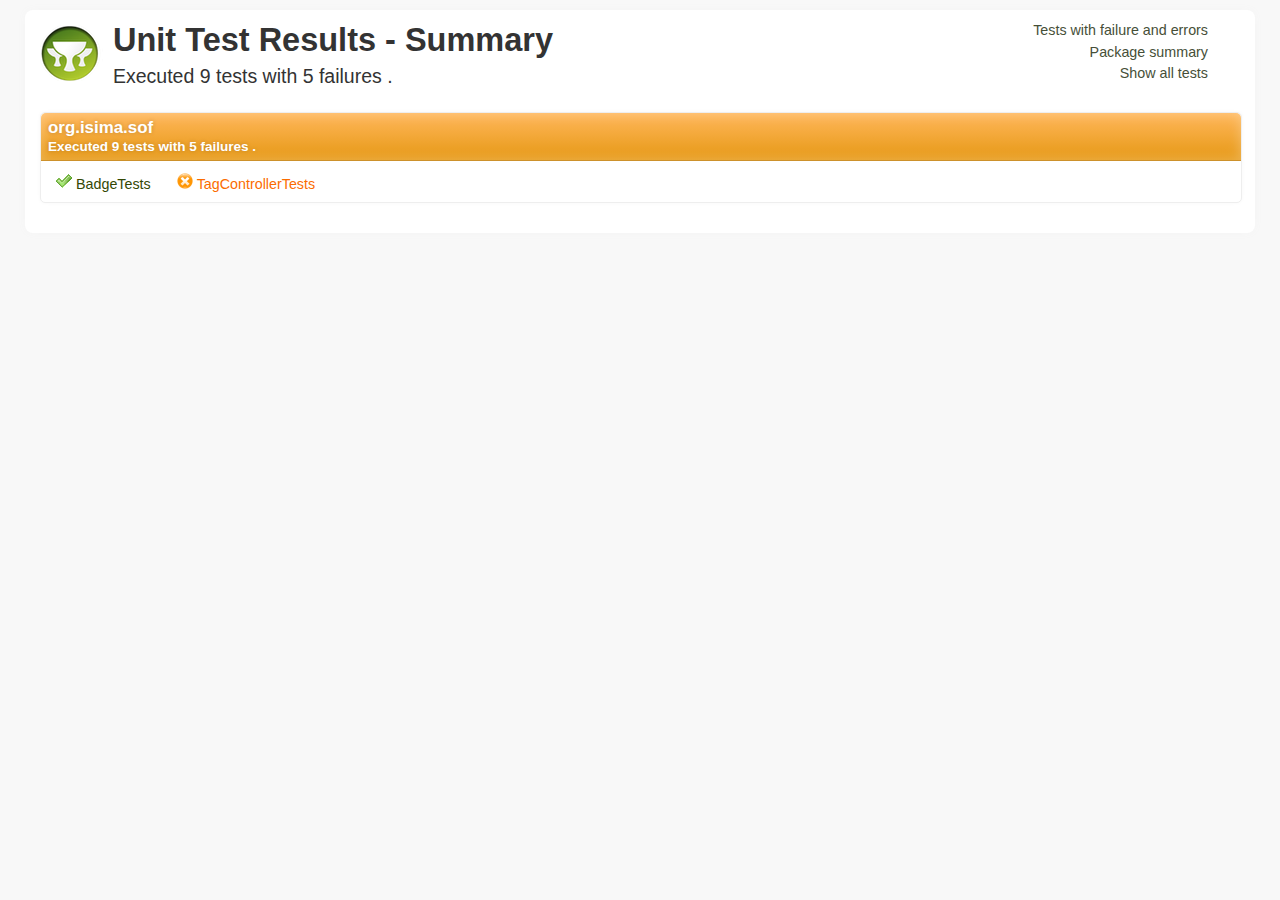
<file: target/test-reports/html/index.html>
<!DOCTYPE html><html xmlns:lxslt="http://xml.apache.org/xslt" xmlns:stringutils="xalan://org.apache.tools.ant.util.StringUtils">
<head>
<META http-equiv="Content-Type" content="text/html; charset=utf-8">
<title>
        Unit Test Results
     - Package summary</title>
<link href="stylesheet.css" rel="stylesheet" type="text/css">
</head>
<body>
<div id="report" class="container container_8">
<div class="grid_6 alpha">
<div class="grailslogo"></div>
<h1>
        Unit Test Results
    - Summary </h1>
<p class="intro">
                        Executed
                        9
                        tests
                    
                        with
                        5 failures
                        .
                    </p>
</div>
<div class="grid_2 omega">
<nav id="navigationlinks">
<p>
<a href="failed.html">
                    Tests with failure and errors
                </a>
</p>
<p>
<a href="index.html">
                    Package summary
                </a>
</p>
<p>
<a href="all.html">
                    Show all tests
                </a>
</p>
</nav>
</div>
<div class="clear"></div>
<div class="testsuite failure">
<div class="header">
<h2>org.isima.sof</h2>
<h3>
                        Executed
                        9
                        tests
                    
                        with
                        5 failures
                        .
                    </h3>
</div>
<ul class="clearfix">
<li class="packagelink success">
<a href="org/isima/sof/0_BadgeTests.html" title="1 tests executed in 2.324 seconds."><span class="icon success"></span>BadgeTests</a>
</li>
<li class="packagelink failure">
<a href="org/isima/sof/1_TagControllerTests.html" title="8 tests executed in 5.692 seconds."><span class="icon failure"></span>TagControllerTests</a>
</li>
</ul>
</div>
<div class="clear"></div>
</div>
</body>
</html>
</file>
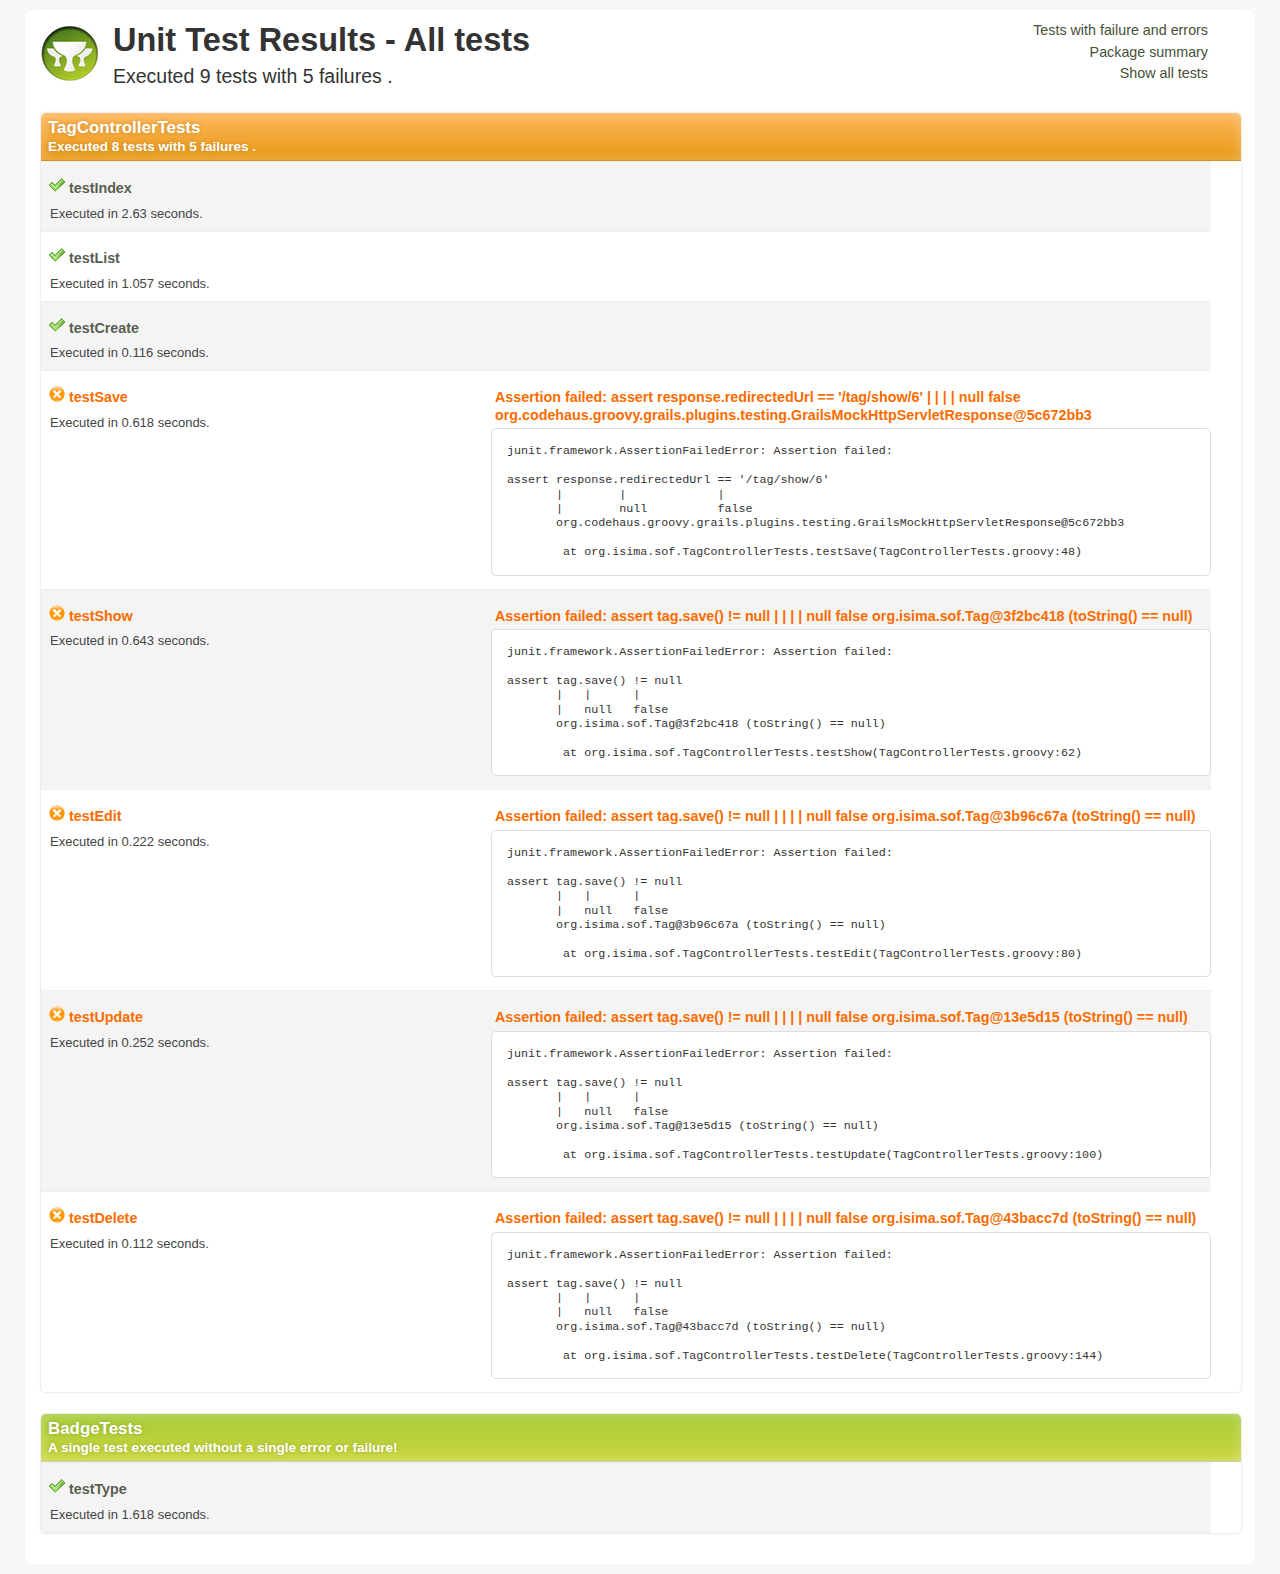
<file: target/test-reports/html/all.html>
<!DOCTYPE html><html xmlns:lxslt="http://xml.apache.org/xslt" xmlns:stringutils="xalan://org.apache.tools.ant.util.StringUtils">
<head>
<META http-equiv="Content-Type" content="text/html; charset=utf-8">
<title>
        Unit Test Results
     - All tests</title>
<link href="stylesheet.css" rel="stylesheet" type="text/css">
</head>
<body>
<div id="report" class="container container_8">
<div class="grid_6 alpha">
<div class="grailslogo"></div>
<h1>
        Unit Test Results
     - All tests </h1>
<p class="intro">
                        Executed
                        9
                        tests
                    
                        with
                        5 failures
                        .
                    </p>
</div>
<div class="grid_2 omega">
<nav id="navigationlinks">
<p>
<a href="failed.html">
                    Tests with failure and errors
                </a>
</p>
<p>
<a href="index.html">
                    Package summary
                </a>
</p>
<p>
<a href="all.html">
                    Show all tests
                </a>
</p>
</nav>
</div>
<div class="clear"></div>
<div class="testsuite failure">
<div class="header">
<h2>TagControllerTests</h2>
<h3>
                        Executed
                        8
                        tests
                    
                        with
                        5 failures
                        .
                    </h3>
</div>
<div class="testcase clearfix success grid_8 alpha omega" data-name="testIndex">
<div class="grid_3 alpha">
<p>
<span class="icon success"></span><b class="testname message success">testIndex</b>
</p>
<p class="summary">Executed in 2.63 seconds.</p>
</div>
<div class="grid_5 omega outputinfo"></div>
<div class="clear"></div>
</div>
<div class="testcase clearfix success grid_8 alpha omega" data-name="testList">
<div class="grid_3 alpha">
<p>
<span class="icon success"></span><b class="testname message success">testList</b>
</p>
<p class="summary">Executed in 1.057 seconds.</p>
</div>
<div class="grid_5 omega outputinfo"></div>
<div class="clear"></div>
</div>
<div class="testcase clearfix success grid_8 alpha omega" data-name="testCreate">
<div class="grid_3 alpha">
<p>
<span class="icon success"></span><b class="testname message success">testCreate</b>
</p>
<p class="summary">Executed in 0.116 seconds.</p>
</div>
<div class="grid_5 omega outputinfo"></div>
<div class="clear"></div>
</div>
<div class="testcase clearfix failure grid_8 alpha omega" data-name="testSave">
<div class="grid_3 alpha">
<p>
<span class="icon failure"></span><b class="testname message failure">testSave</b>
</p>
<p class="summary">Executed in 0.618 seconds.</p>
</div>
<div class="grid_5 omega outputinfo">
<div class="details">
<p>
<b class="message">Assertion failed: 

assert response.redirectedUrl == '/tag/show/6'
       |        |             |
       |        null          false
       org.codehaus.groovy.grails.plugins.testing.GrailsMockHttpServletResponse@5c672bb3
</b>
</p>
<pre>junit.framework.AssertionFailedError: Assertion failed: 

assert response.redirectedUrl == '/tag/show/6'
       |        |             |
       |        null          false
       org.codehaus.groovy.grails.plugins.testing.GrailsMockHttpServletResponse@5c672bb3

	at org.isima.sof.TagControllerTests.testSave(TagControllerTests.groovy:48)
</pre>
</div>
</div>
<div class="clear"></div>
</div>
<div class="testcase clearfix failure grid_8 alpha omega" data-name="testShow">
<div class="grid_3 alpha">
<p>
<span class="icon failure"></span><b class="testname message failure">testShow</b>
</p>
<p class="summary">Executed in 0.643 seconds.</p>
</div>
<div class="grid_5 omega outputinfo">
<div class="details">
<p>
<b class="message">Assertion failed: 

assert tag.save() != null
       |   |      |
       |   null   false
       org.isima.sof.Tag@3f2bc418 (toString() == null)
</b>
</p>
<pre>junit.framework.AssertionFailedError: Assertion failed: 

assert tag.save() != null
       |   |      |
       |   null   false
       org.isima.sof.Tag@3f2bc418 (toString() == null)

	at org.isima.sof.TagControllerTests.testShow(TagControllerTests.groovy:62)
</pre>
</div>
</div>
<div class="clear"></div>
</div>
<div class="testcase clearfix failure grid_8 alpha omega" data-name="testEdit">
<div class="grid_3 alpha">
<p>
<span class="icon failure"></span><b class="testname message failure">testEdit</b>
</p>
<p class="summary">Executed in 0.222 seconds.</p>
</div>
<div class="grid_5 omega outputinfo">
<div class="details">
<p>
<b class="message">Assertion failed: 

assert tag.save() != null
       |   |      |
       |   null   false
       org.isima.sof.Tag@3b96c67a (toString() == null)
</b>
</p>
<pre>junit.framework.AssertionFailedError: Assertion failed: 

assert tag.save() != null
       |   |      |
       |   null   false
       org.isima.sof.Tag@3b96c67a (toString() == null)

	at org.isima.sof.TagControllerTests.testEdit(TagControllerTests.groovy:80)
</pre>
</div>
</div>
<div class="clear"></div>
</div>
<div class="testcase clearfix failure grid_8 alpha omega" data-name="testUpdate">
<div class="grid_3 alpha">
<p>
<span class="icon failure"></span><b class="testname message failure">testUpdate</b>
</p>
<p class="summary">Executed in 0.252 seconds.</p>
</div>
<div class="grid_5 omega outputinfo">
<div class="details">
<p>
<b class="message">Assertion failed: 

assert tag.save() != null
       |   |      |
       |   null   false
       org.isima.sof.Tag@13e5d15 (toString() == null)
</b>
</p>
<pre>junit.framework.AssertionFailedError: Assertion failed: 

assert tag.save() != null
       |   |      |
       |   null   false
       org.isima.sof.Tag@13e5d15 (toString() == null)

	at org.isima.sof.TagControllerTests.testUpdate(TagControllerTests.groovy:100)
</pre>
</div>
</div>
<div class="clear"></div>
</div>
<div class="testcase clearfix failure grid_8 alpha omega" data-name="testDelete">
<div class="grid_3 alpha">
<p>
<span class="icon failure"></span><b class="testname message failure">testDelete</b>
</p>
<p class="summary">Executed in 0.112 seconds.</p>
</div>
<div class="grid_5 omega outputinfo">
<div class="details">
<p>
<b class="message">Assertion failed: 

assert tag.save() != null
       |   |      |
       |   null   false
       org.isima.sof.Tag@43bacc7d (toString() == null)
</b>
</p>
<pre>junit.framework.AssertionFailedError: Assertion failed: 

assert tag.save() != null
       |   |      |
       |   null   false
       org.isima.sof.Tag@43bacc7d (toString() == null)

	at org.isima.sof.TagControllerTests.testDelete(TagControllerTests.groovy:144)
</pre>
</div>
</div>
<div class="clear"></div>
</div>
<div class="clearfix output footer">
<div class="sysout">
<h2>Standard output</h2>
<pre class="stdout">--Output from testIndex--
--Output from testList--
--Output from testCreate--
--Output from testSave--
--Output from testShow--
--Output from testEdit--
--Output from testUpdate--
--Output from testDelete--
</pre>
</div>
<div class="syserr">
<h2>System error</h2>
<pre class="syserr">--Output from testIndex--
--Output from testList--
--Output from testCreate--
--Output from testSave--
--Output from testShow--
--Output from testEdit--
--Output from testUpdate--
--Output from testDelete--
</pre>
</div>
</div>
<div class="clear"></div>
</div>
<div class="testsuite success">
<div class="header">
<h2>BadgeTests</h2>
<h3>
                        A single test executed
                    
                        without a single error or failure!
                    </h3>
</div>
<div class="testcase clearfix success grid_8 alpha omega" data-name="testType">
<div class="grid_3 alpha">
<p>
<span class="icon success"></span><b class="testname message success">testType</b>
</p>
<p class="summary">Executed in 1.618 seconds.</p>
</div>
<div class="grid_5 omega outputinfo"></div>
<div class="clear"></div>
</div>
<div class="clearfix output footer">
<div class="sysout">
<h2>Standard output</h2>
<pre class="stdout">--Output from testType--
</pre>
</div>
<div class="syserr">
<h2>System error</h2>
<pre class="syserr">--Output from testType--
</pre>
</div>
</div>
<div class="clear"></div>
</div>
<div class="clear"></div>
</div>
<!--
            Parses JUnit output and associates it with the corresponding test case
        -->
<script language="javascript">


/**
 * The JUnit report format is incredibly stuipd in the
 * sense that it accumulates output from all test methods
 * into a single xml node.
 */
(function() {

    var outputElements = findOutputElements();
    for (var i in outputElements) {
        var outputElement = outputElements[i];
        var textOutput = outputElement.element.firstChild.nodeValue;
        var header = outputElement.getHeader();
        appendTestMethodOutput(textOutput, header);
    }

    function findOutputElements() {
        var outputElements = [];
        var preElements = document.getElementsByTagName("pre");
        for (var i in preElements) {
            var preElement = preElements[i];
            var className = preElement.className || "";
            if (className.indexOf("stdout") >= 0) {
                var outputElement = new OutputElement(preElement, "output");
                outputElements.push(outputElement);
            } else if (className.indexOf("syserr") >= 0) {
                var outputElement = new OutputElement(preElement, "error");
                outputElements.push(outputElement);
            }
        }

        return outputElements;
    }

    function OutputElement(element, type) {
        this.element = element;
        this.type = type;

        this.getHeader = function() {
            if (type === "output") {
                return "System output";
            } else if ("error") {
                return "System error";
            }
        }
    }

    function appendTestMethodOutput(text, header) {
        var testOutput = new TestMethodOutput(header);

        var lines = text.split(/\r\n|\r|\n/);
        for (var i in lines) {
            var line = lines[i];
            var matches = line.match(/^--Output from (.*)--$/);
            if (matches !== null && matches.length == 2) {
                testOutput.flushToDom();
                testOutput.testName = matches[1];
            } else {
                testOutput.addLine(line);
            }
        }

        testOutput.flushToDom();
    }

    function TestMethodOutput(header) {
        this.header = header;
        this.testName = undefined;
        this.buffer = "";

        this.addLine = function(line) {
            this.buffer += line + "\n";
        }

        this.flushToDom = function() {
            if (this.testName !== undefined) {
                var domNode = getTestcaseElementByName(this.testName);
                if (domNode !== undefined && trimString(this.buffer).length > 0) {
                    this.appendTo(domNode);
                }

                this.reset();
            }
        }

        this.appendTo = function(domNode) {
            var node = document.createElement("div");
            node.innerHTML = '<p><b class="message">' + header + '</b></p>';

            var preNode = document.createElement("pre");
            preNode.appendChild(document.createTextNode(this.buffer));
            node.appendChild(preNode);

            var outputContainer = findElementByTagClassAndParent("div", "outputinfo", domNode);
            outputContainer.appendChild(node);
        }

        this.reset = function() {
            this.methodName = undefined;
            this.buffer = "";
        }
    }

    function getTestcaseElementByName(name) {
        var divElements = document.getElementsByTagName("div");
        var elementCount = divElements.length;
        for (var i=0; i<elementCount; i++) {
            var el = divElements[i];
            if (el.getAttribute("data-name") === name) {
                return el;
            }
        }
    }

    function findElementByTagClassAndParent(tagName, className, parentNode) {
        var elements = parentNode.getElementsByTagName(tagName);
        for (var i in elements) {
            var element = elements[i];

            // Not 100% correct, but good enough here
            if (element.className !== undefined && element.className.indexOf(className) >= 0) {
                return element;
            }
        }
    }

    function trimString(str) {
        return str.replace(/^\s\s*/, '').replace(/\s\s*$/, '');
    }

})();

        </script>
</body>
</html>
</file>
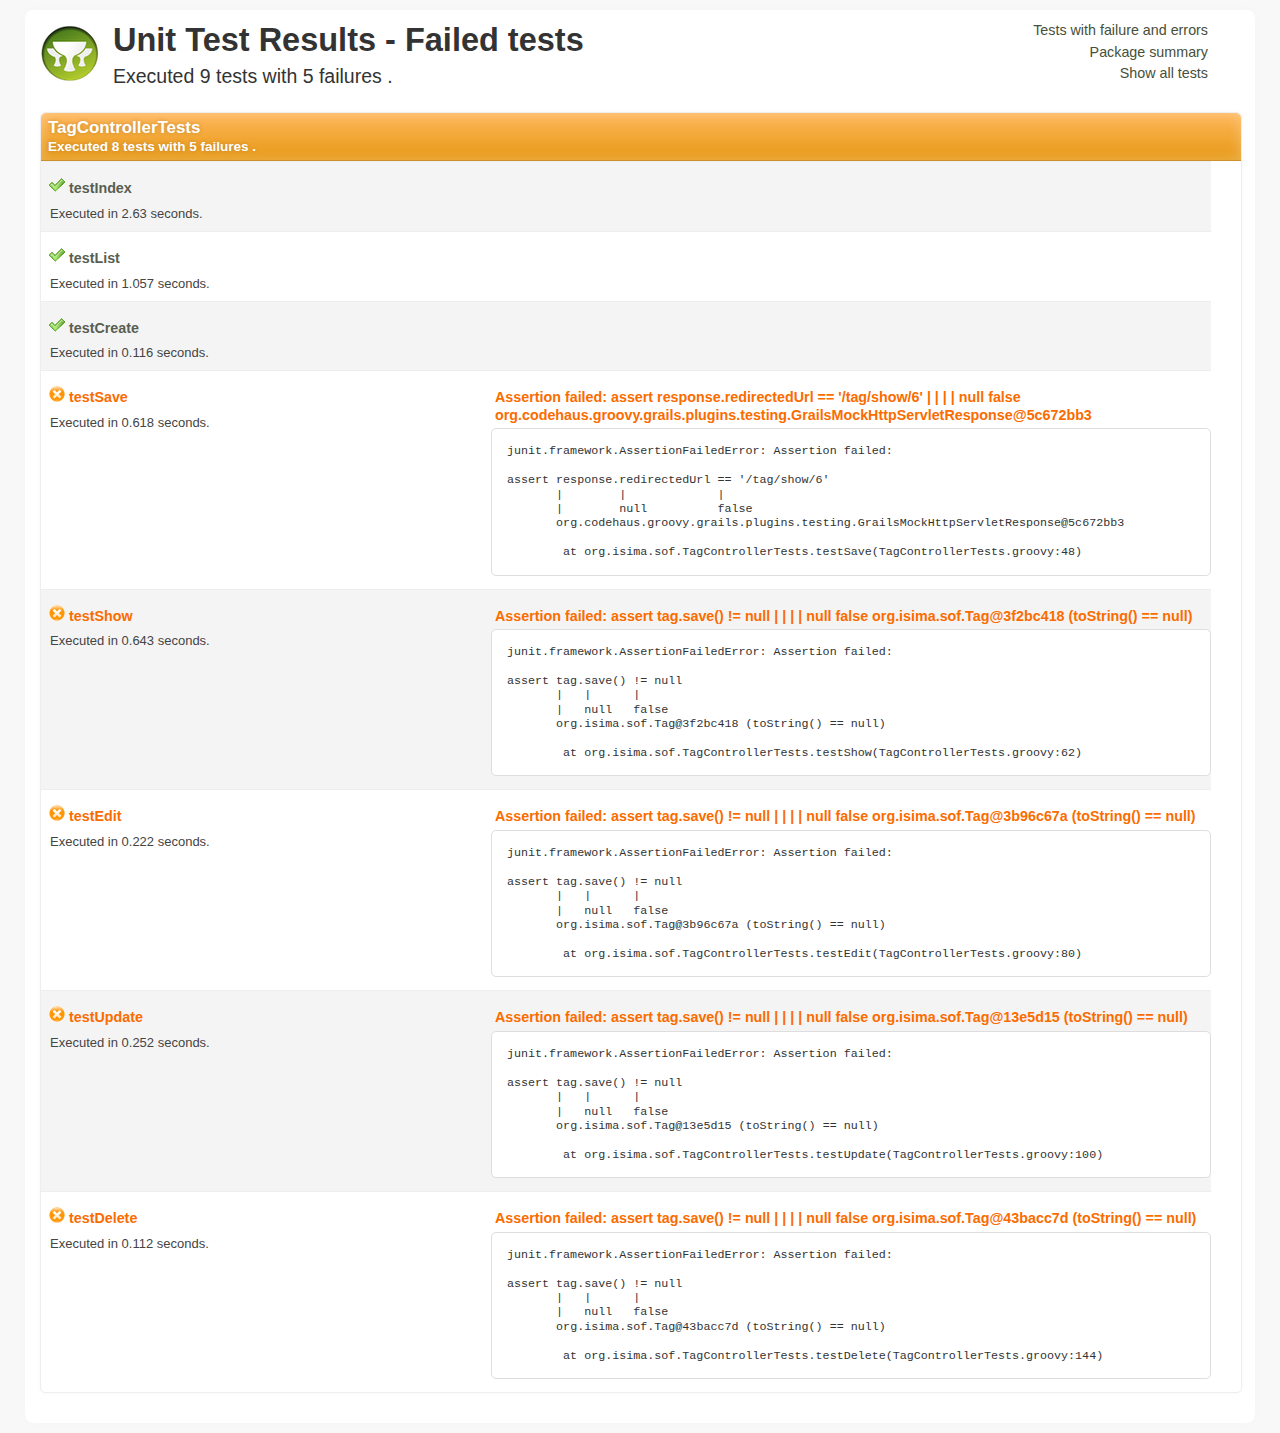
<file: target/test-reports/html/failed.html>
<!DOCTYPE html><html xmlns:lxslt="http://xml.apache.org/xslt" xmlns:stringutils="xalan://org.apache.tools.ant.util.StringUtils">
<head>
<META http-equiv="Content-Type" content="text/html; charset=utf-8">
<title>
        Unit Test Results
     - Failed tests</title>
<link href="stylesheet.css" rel="stylesheet" type="text/css">
</head>
<body>
<div id="report" class="container container_8">
<div class="grid_6 alpha">
<div class="grailslogo"></div>
<h1>
        Unit Test Results
     - Failed tests</h1>
<p class="intro">
                        Executed
                        9
                        tests
                    
                        with
                        5 failures
                        .
                    </p>
</div>
<div class="grid_2 omega">
<nav id="navigationlinks">
<p>
<a href="failed.html">
                    Tests with failure and errors
                </a>
</p>
<p>
<a href="index.html">
                    Package summary
                </a>
</p>
<p>
<a href="all.html">
                    Show all tests
                </a>
</p>
</nav>
</div>
<div class="clear"></div>
<div class="testsuite failure">
<div class="header">
<h2>TagControllerTests</h2>
<h3>
                        Executed
                        8
                        tests
                    
                        with
                        5 failures
                        .
                    </h3>
</div>
<div class="testcase clearfix success grid_8 alpha omega" data-name="testIndex">
<div class="grid_3 alpha">
<p>
<span class="icon success"></span><b class="testname message success">testIndex</b>
</p>
<p class="summary">Executed in 2.63 seconds.</p>
</div>
<div class="grid_5 omega outputinfo"></div>
<div class="clear"></div>
</div>
<div class="testcase clearfix success grid_8 alpha omega" data-name="testList">
<div class="grid_3 alpha">
<p>
<span class="icon success"></span><b class="testname message success">testList</b>
</p>
<p class="summary">Executed in 1.057 seconds.</p>
</div>
<div class="grid_5 omega outputinfo"></div>
<div class="clear"></div>
</div>
<div class="testcase clearfix success grid_8 alpha omega" data-name="testCreate">
<div class="grid_3 alpha">
<p>
<span class="icon success"></span><b class="testname message success">testCreate</b>
</p>
<p class="summary">Executed in 0.116 seconds.</p>
</div>
<div class="grid_5 omega outputinfo"></div>
<div class="clear"></div>
</div>
<div class="testcase clearfix failure grid_8 alpha omega" data-name="testSave">
<div class="grid_3 alpha">
<p>
<span class="icon failure"></span><b class="testname message failure">testSave</b>
</p>
<p class="summary">Executed in 0.618 seconds.</p>
</div>
<div class="grid_5 omega outputinfo">
<div class="details">
<p>
<b class="message">Assertion failed: 

assert response.redirectedUrl == '/tag/show/6'
       |        |             |
       |        null          false
       org.codehaus.groovy.grails.plugins.testing.GrailsMockHttpServletResponse@5c672bb3
</b>
</p>
<pre>junit.framework.AssertionFailedError: Assertion failed: 

assert response.redirectedUrl == '/tag/show/6'
       |        |             |
       |        null          false
       org.codehaus.groovy.grails.plugins.testing.GrailsMockHttpServletResponse@5c672bb3

	at org.isima.sof.TagControllerTests.testSave(TagControllerTests.groovy:48)
</pre>
</div>
</div>
<div class="clear"></div>
</div>
<div class="testcase clearfix failure grid_8 alpha omega" data-name="testShow">
<div class="grid_3 alpha">
<p>
<span class="icon failure"></span><b class="testname message failure">testShow</b>
</p>
<p class="summary">Executed in 0.643 seconds.</p>
</div>
<div class="grid_5 omega outputinfo">
<div class="details">
<p>
<b class="message">Assertion failed: 

assert tag.save() != null
       |   |      |
       |   null   false
       org.isima.sof.Tag@3f2bc418 (toString() == null)
</b>
</p>
<pre>junit.framework.AssertionFailedError: Assertion failed: 

assert tag.save() != null
       |   |      |
       |   null   false
       org.isima.sof.Tag@3f2bc418 (toString() == null)

	at org.isima.sof.TagControllerTests.testShow(TagControllerTests.groovy:62)
</pre>
</div>
</div>
<div class="clear"></div>
</div>
<div class="testcase clearfix failure grid_8 alpha omega" data-name="testEdit">
<div class="grid_3 alpha">
<p>
<span class="icon failure"></span><b class="testname message failure">testEdit</b>
</p>
<p class="summary">Executed in 0.222 seconds.</p>
</div>
<div class="grid_5 omega outputinfo">
<div class="details">
<p>
<b class="message">Assertion failed: 

assert tag.save() != null
       |   |      |
       |   null   false
       org.isima.sof.Tag@3b96c67a (toString() == null)
</b>
</p>
<pre>junit.framework.AssertionFailedError: Assertion failed: 

assert tag.save() != null
       |   |      |
       |   null   false
       org.isima.sof.Tag@3b96c67a (toString() == null)

	at org.isima.sof.TagControllerTests.testEdit(TagControllerTests.groovy:80)
</pre>
</div>
</div>
<div class="clear"></div>
</div>
<div class="testcase clearfix failure grid_8 alpha omega" data-name="testUpdate">
<div class="grid_3 alpha">
<p>
<span class="icon failure"></span><b class="testname message failure">testUpdate</b>
</p>
<p class="summary">Executed in 0.252 seconds.</p>
</div>
<div class="grid_5 omega outputinfo">
<div class="details">
<p>
<b class="message">Assertion failed: 

assert tag.save() != null
       |   |      |
       |   null   false
       org.isima.sof.Tag@13e5d15 (toString() == null)
</b>
</p>
<pre>junit.framework.AssertionFailedError: Assertion failed: 

assert tag.save() != null
       |   |      |
       |   null   false
       org.isima.sof.Tag@13e5d15 (toString() == null)

	at org.isima.sof.TagControllerTests.testUpdate(TagControllerTests.groovy:100)
</pre>
</div>
</div>
<div class="clear"></div>
</div>
<div class="testcase clearfix failure grid_8 alpha omega" data-name="testDelete">
<div class="grid_3 alpha">
<p>
<span class="icon failure"></span><b class="testname message failure">testDelete</b>
</p>
<p class="summary">Executed in 0.112 seconds.</p>
</div>
<div class="grid_5 omega outputinfo">
<div class="details">
<p>
<b class="message">Assertion failed: 

assert tag.save() != null
       |   |      |
       |   null   false
       org.isima.sof.Tag@43bacc7d (toString() == null)
</b>
</p>
<pre>junit.framework.AssertionFailedError: Assertion failed: 

assert tag.save() != null
       |   |      |
       |   null   false
       org.isima.sof.Tag@43bacc7d (toString() == null)

	at org.isima.sof.TagControllerTests.testDelete(TagControllerTests.groovy:144)
</pre>
</div>
</div>
<div class="clear"></div>
</div>
<div class="clearfix output footer">
<div class="sysout">
<h2>Standard output</h2>
<pre class="stdout">--Output from testIndex--
--Output from testList--
--Output from testCreate--
--Output from testSave--
--Output from testShow--
--Output from testEdit--
--Output from testUpdate--
--Output from testDelete--
</pre>
</div>
<div class="syserr">
<h2>System error</h2>
<pre class="syserr">--Output from testIndex--
--Output from testList--
--Output from testCreate--
--Output from testSave--
--Output from testShow--
--Output from testEdit--
--Output from testUpdate--
--Output from testDelete--
</pre>
</div>
</div>
<div class="clear"></div>
</div>
<div class="clear"></div>
</div>
<!--
            Parses JUnit output and associates it with the corresponding test case
        -->
<script language="javascript">


/**
 * The JUnit report format is incredibly stuipd in the
 * sense that it accumulates output from all test methods
 * into a single xml node.
 */
(function() {

    var outputElements = findOutputElements();
    for (var i in outputElements) {
        var outputElement = outputElements[i];
        var textOutput = outputElement.element.firstChild.nodeValue;
        var header = outputElement.getHeader();
        appendTestMethodOutput(textOutput, header);
    }

    function findOutputElements() {
        var outputElements = [];
        var preElements = document.getElementsByTagName("pre");
        for (var i in preElements) {
            var preElement = preElements[i];
            var className = preElement.className || "";
            if (className.indexOf("stdout") >= 0) {
                var outputElement = new OutputElement(preElement, "output");
                outputElements.push(outputElement);
            } else if (className.indexOf("syserr") >= 0) {
                var outputElement = new OutputElement(preElement, "error");
                outputElements.push(outputElement);
            }
        }

        return outputElements;
    }

    function OutputElement(element, type) {
        this.element = element;
        this.type = type;

        this.getHeader = function() {
            if (type === "output") {
                return "System output";
            } else if ("error") {
                return "System error";
            }
        }
    }

    function appendTestMethodOutput(text, header) {
        var testOutput = new TestMethodOutput(header);

        var lines = text.split(/\r\n|\r|\n/);
        for (var i in lines) {
            var line = lines[i];
            var matches = line.match(/^--Output from (.*)--$/);
            if (matches !== null && matches.length == 2) {
                testOutput.flushToDom();
                testOutput.testName = matches[1];
            } else {
                testOutput.addLine(line);
            }
        }

        testOutput.flushToDom();
    }

    function TestMethodOutput(header) {
        this.header = header;
        this.testName = undefined;
        this.buffer = "";

        this.addLine = function(line) {
            this.buffer += line + "\n";
        }

        this.flushToDom = function() {
            if (this.testName !== undefined) {
                var domNode = getTestcaseElementByName(this.testName);
                if (domNode !== undefined && trimString(this.buffer).length > 0) {
                    this.appendTo(domNode);
                }

                this.reset();
            }
        }

        this.appendTo = function(domNode) {
            var node = document.createElement("div");
            node.innerHTML = '<p><b class="message">' + header + '</b></p>';

            var preNode = document.createElement("pre");
            preNode.appendChild(document.createTextNode(this.buffer));
            node.appendChild(preNode);

            var outputContainer = findElementByTagClassAndParent("div", "outputinfo", domNode);
            outputContainer.appendChild(node);
        }

        this.reset = function() {
            this.methodName = undefined;
            this.buffer = "";
        }
    }

    function getTestcaseElementByName(name) {
        var divElements = document.getElementsByTagName("div");
        var elementCount = divElements.length;
        for (var i=0; i<elementCount; i++) {
            var el = divElements[i];
            if (el.getAttribute("data-name") === name) {
                return el;
            }
        }
    }

    function findElementByTagClassAndParent(tagName, className, parentNode) {
        var elements = parentNode.getElementsByTagName(tagName);
        for (var i in elements) {
            var element = elements[i];

            // Not 100% correct, but good enough here
            if (element.className !== undefined && element.className.indexOf(className) >= 0) {
                return element;
            }
        }
    }

    function trimString(str) {
        return str.replace(/^\s\s*/, '').replace(/\s\s*$/, '');
    }

})();

        </script>
</body>
</html>
</file>
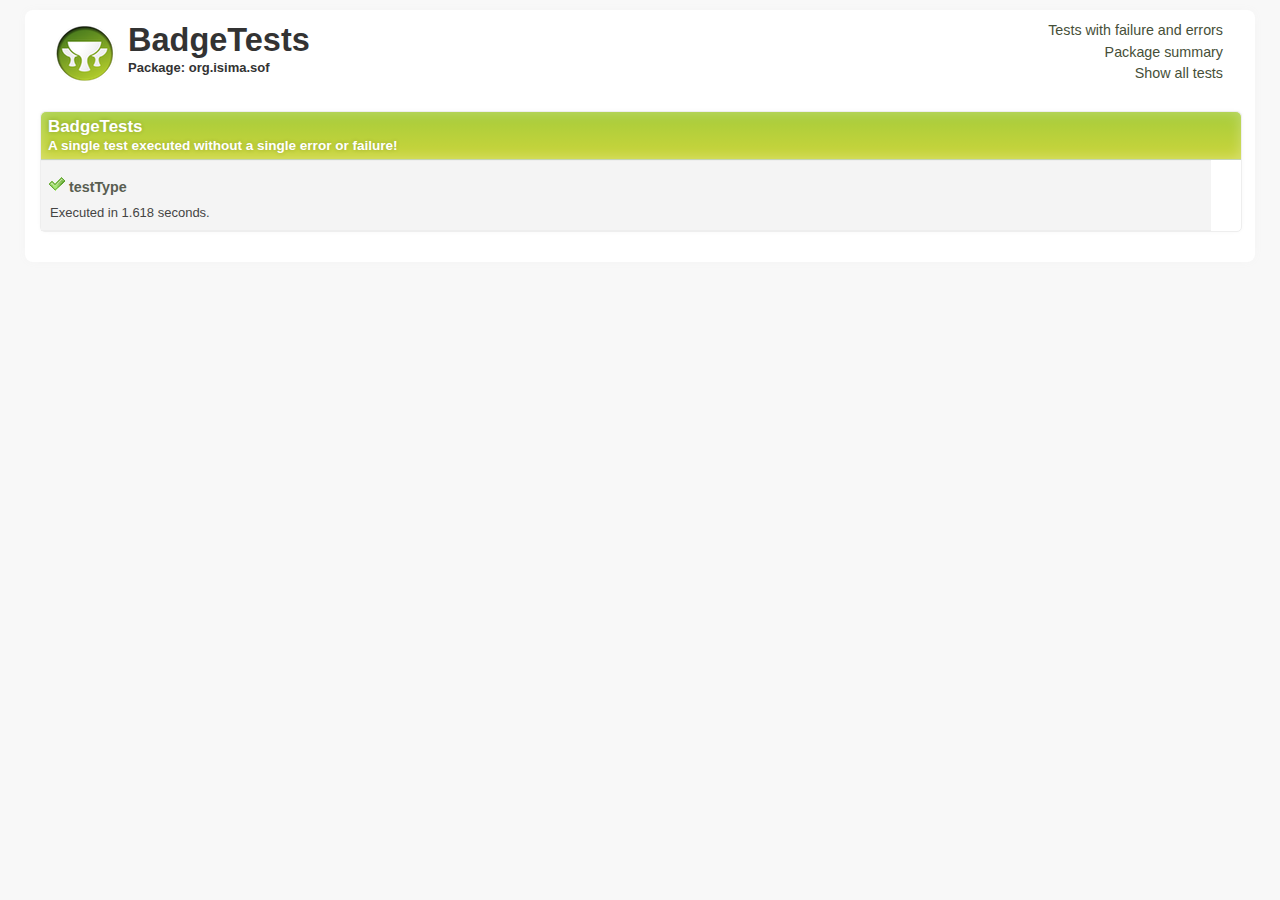
<file: target/test-reports/html/org/isima/sof/0_BadgeTests.html>
<!DOCTYPE html><html xmlns:lxslt="http://xml.apache.org/xslt" xmlns:stringutils="xalan://org.apache.tools.ant.util.StringUtils">
<head>
<META http-equiv="Content-Type" content="text/html; charset=utf-8">
<title>
                    Test - BadgeTests</title>
<link rel="shortcut icon" href="http://grails.org/images/favicon.ico" type="image/x-icon">
<link rel="stylesheet" type="text/css" title="Style" href="../../../stylesheet.css">
</head>
<body>
<div class="container container_8" id="report">
<div class="grid_6">
<a title="Home" href="../../../index.html">
<div class="grailslogo"></div>
</a>
<h1>BadgeTests</h1>
<h2>Package: org.isima.sof</h2>
</div>
<div class="grid_2">
<nav id="navigationlinks">
<p>
<a href="../../../failed.html">
                    Tests with failure and errors
                </a>
</p>
<p>
<a href="../../../index.html">
                    Package summary
                </a>
</p>
<p>
<a href="../../../all.html">
                    Show all tests
                </a>
</p>
</nav>
</div>
<div class="clear"></div>
<div class="testsuite success">
<div class="header">
<h2>BadgeTests</h2>
<h3>
                        A single test executed
                    
                        without a single error or failure!
                    </h3>
</div>
<div class="testcase clearfix success grid_8 alpha omega" data-name="testType">
<div class="grid_3 alpha">
<p>
<span class="icon success"></span><b class="testname message success">testType</b>
</p>
<p class="summary">Executed in 1.618 seconds.</p>
</div>
<div class="grid_5 omega outputinfo"></div>
<div class="clear"></div>
</div>
<div class="clearfix output footer">
<div class="sysout">
<h2>Standard output</h2>
<pre class="stdout">--Output from testType--
</pre>
</div>
<div class="syserr">
<h2>System error</h2>
<pre class="syserr">--Output from testType--
</pre>
</div>
</div>
<div class="clear"></div>
</div>
<div class="clear"></div>
</div>
<!--
            Parses JUnit output and associates it with the corresponding test case
        -->
<script language="javascript">


/**
 * The JUnit report format is incredibly stuipd in the
 * sense that it accumulates output from all test methods
 * into a single xml node.
 */
(function() {

    var outputElements = findOutputElements();
    for (var i in outputElements) {
        var outputElement = outputElements[i];
        var textOutput = outputElement.element.firstChild.nodeValue;
        var header = outputElement.getHeader();
        appendTestMethodOutput(textOutput, header);
    }

    function findOutputElements() {
        var outputElements = [];
        var preElements = document.getElementsByTagName("pre");
        for (var i in preElements) {
            var preElement = preElements[i];
            var className = preElement.className || "";
            if (className.indexOf("stdout") >= 0) {
                var outputElement = new OutputElement(preElement, "output");
                outputElements.push(outputElement);
            } else if (className.indexOf("syserr") >= 0) {
                var outputElement = new OutputElement(preElement, "error");
                outputElements.push(outputElement);
            }
        }

        return outputElements;
    }

    function OutputElement(element, type) {
        this.element = element;
        this.type = type;

        this.getHeader = function() {
            if (type === "output") {
                return "System output";
            } else if ("error") {
                return "System error";
            }
        }
    }

    function appendTestMethodOutput(text, header) {
        var testOutput = new TestMethodOutput(header);

        var lines = text.split(/\r\n|\r|\n/);
        for (var i in lines) {
            var line = lines[i];
            var matches = line.match(/^--Output from (.*)--$/);
            if (matches !== null && matches.length == 2) {
                testOutput.flushToDom();
                testOutput.testName = matches[1];
            } else {
                testOutput.addLine(line);
            }
        }

        testOutput.flushToDom();
    }

    function TestMethodOutput(header) {
        this.header = header;
        this.testName = undefined;
        this.buffer = "";

        this.addLine = function(line) {
            this.buffer += line + "\n";
        }

        this.flushToDom = function() {
            if (this.testName !== undefined) {
                var domNode = getTestcaseElementByName(this.testName);
                if (domNode !== undefined && trimString(this.buffer).length > 0) {
                    this.appendTo(domNode);
                }

                this.reset();
            }
        }

        this.appendTo = function(domNode) {
            var node = document.createElement("div");
            node.innerHTML = '<p><b class="message">' + header + '</b></p>';

            var preNode = document.createElement("pre");
            preNode.appendChild(document.createTextNode(this.buffer));
            node.appendChild(preNode);

            var outputContainer = findElementByTagClassAndParent("div", "outputinfo", domNode);
            outputContainer.appendChild(node);
        }

        this.reset = function() {
            this.methodName = undefined;
            this.buffer = "";
        }
    }

    function getTestcaseElementByName(name) {
        var divElements = document.getElementsByTagName("div");
        var elementCount = divElements.length;
        for (var i=0; i<elementCount; i++) {
            var el = divElements[i];
            if (el.getAttribute("data-name") === name) {
                return el;
            }
        }
    }

    function findElementByTagClassAndParent(tagName, className, parentNode) {
        var elements = parentNode.getElementsByTagName(tagName);
        for (var i in elements) {
            var element = elements[i];

            // Not 100% correct, but good enough here
            if (element.className !== undefined && element.className.indexOf(className) >= 0) {
                return element;
            }
        }
    }

    function trimString(str) {
        return str.replace(/^\s\s*/, '').replace(/\s\s*$/, '');
    }

})();

        </script>
</body>
</html>
</file>
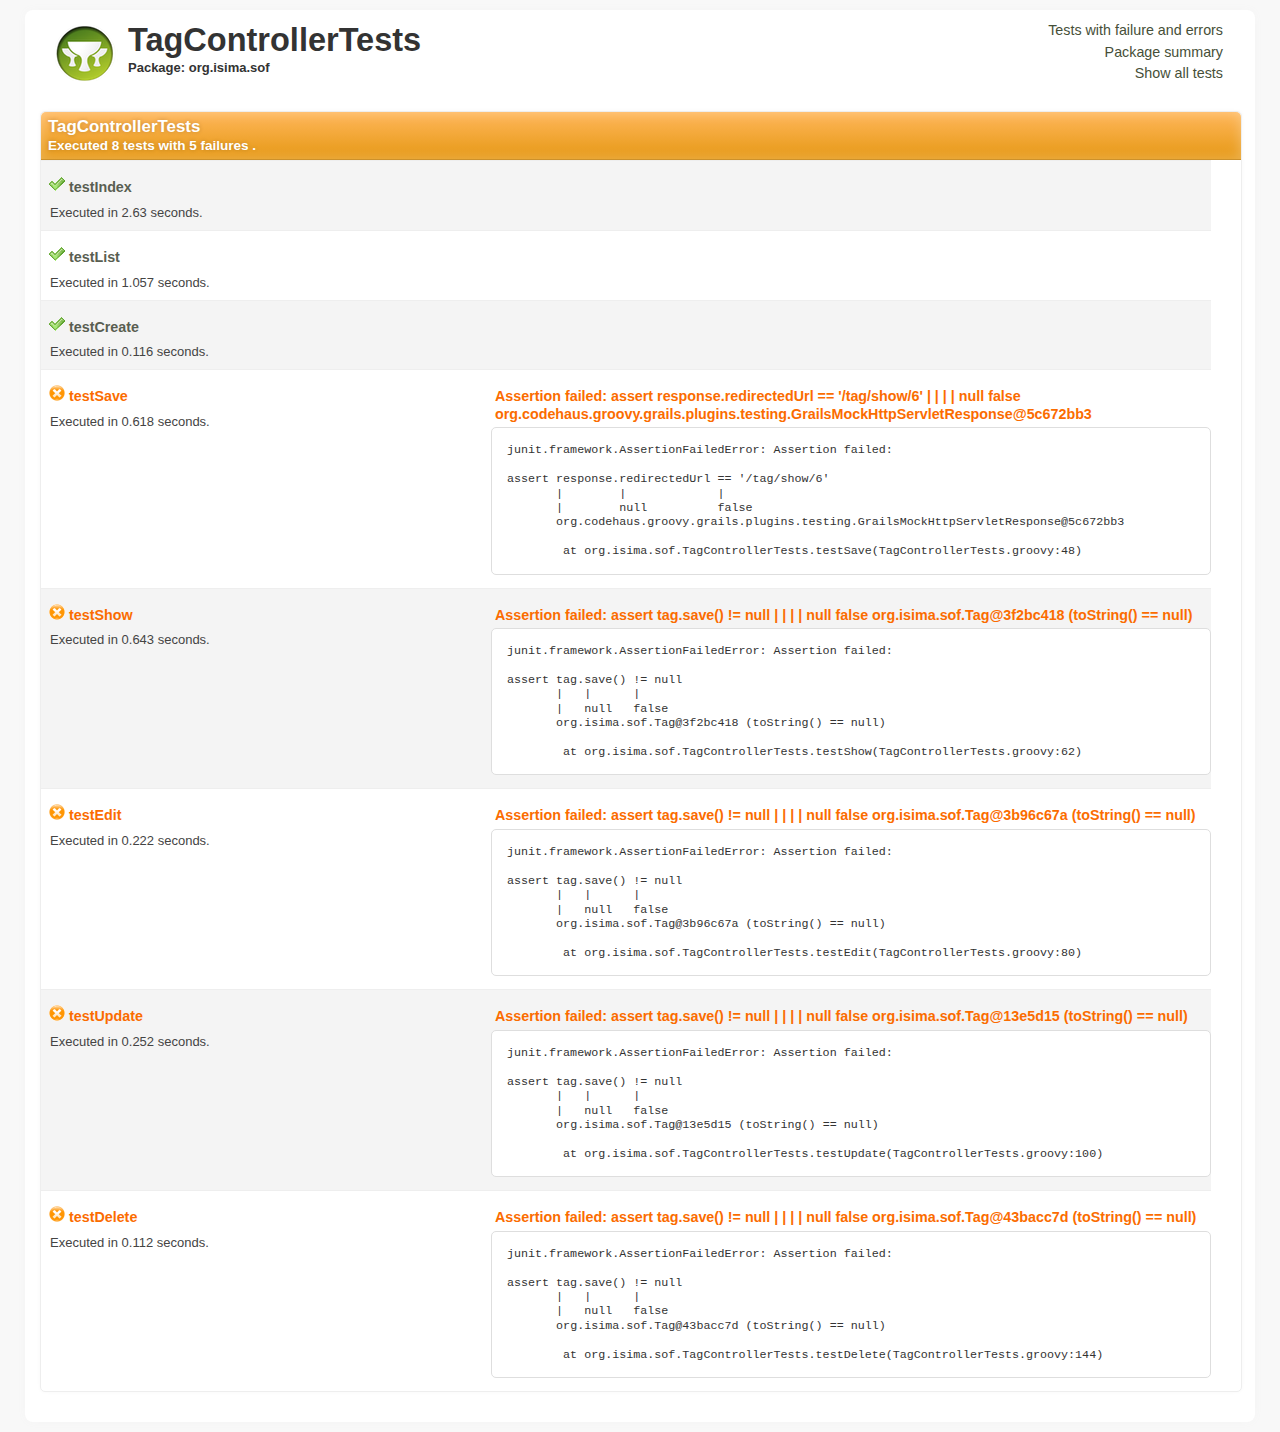
<file: target/test-reports/html/org/isima/sof/1_TagControllerTests.html>
<!DOCTYPE html><html xmlns:lxslt="http://xml.apache.org/xslt" xmlns:stringutils="xalan://org.apache.tools.ant.util.StringUtils">
<head>
<META http-equiv="Content-Type" content="text/html; charset=utf-8">
<title>
                    Test - TagControllerTests</title>
<link rel="shortcut icon" href="http://grails.org/images/favicon.ico" type="image/x-icon">
<link rel="stylesheet" type="text/css" title="Style" href="../../../stylesheet.css">
</head>
<body>
<div class="container container_8" id="report">
<div class="grid_6">
<a title="Home" href="../../../index.html">
<div class="grailslogo"></div>
</a>
<h1>TagControllerTests</h1>
<h2>Package: org.isima.sof</h2>
</div>
<div class="grid_2">
<nav id="navigationlinks">
<p>
<a href="../../../failed.html">
                    Tests with failure and errors
                </a>
</p>
<p>
<a href="../../../index.html">
                    Package summary
                </a>
</p>
<p>
<a href="../../../all.html">
                    Show all tests
                </a>
</p>
</nav>
</div>
<div class="clear"></div>
<div class="testsuite failure">
<div class="header">
<h2>TagControllerTests</h2>
<h3>
                        Executed
                        8
                        tests
                    
                        with
                        5 failures
                        .
                    </h3>
</div>
<div class="testcase clearfix success grid_8 alpha omega" data-name="testIndex">
<div class="grid_3 alpha">
<p>
<span class="icon success"></span><b class="testname message success">testIndex</b>
</p>
<p class="summary">Executed in 2.63 seconds.</p>
</div>
<div class="grid_5 omega outputinfo"></div>
<div class="clear"></div>
</div>
<div class="testcase clearfix success grid_8 alpha omega" data-name="testList">
<div class="grid_3 alpha">
<p>
<span class="icon success"></span><b class="testname message success">testList</b>
</p>
<p class="summary">Executed in 1.057 seconds.</p>
</div>
<div class="grid_5 omega outputinfo"></div>
<div class="clear"></div>
</div>
<div class="testcase clearfix success grid_8 alpha omega" data-name="testCreate">
<div class="grid_3 alpha">
<p>
<span class="icon success"></span><b class="testname message success">testCreate</b>
</p>
<p class="summary">Executed in 0.116 seconds.</p>
</div>
<div class="grid_5 omega outputinfo"></div>
<div class="clear"></div>
</div>
<div class="testcase clearfix failure grid_8 alpha omega" data-name="testSave">
<div class="grid_3 alpha">
<p>
<span class="icon failure"></span><b class="testname message failure">testSave</b>
</p>
<p class="summary">Executed in 0.618 seconds.</p>
</div>
<div class="grid_5 omega outputinfo">
<div class="details">
<p>
<b class="message">Assertion failed: 

assert response.redirectedUrl == '/tag/show/6'
       |        |             |
       |        null          false
       org.codehaus.groovy.grails.plugins.testing.GrailsMockHttpServletResponse@5c672bb3
</b>
</p>
<pre>junit.framework.AssertionFailedError: Assertion failed: 

assert response.redirectedUrl == '/tag/show/6'
       |        |             |
       |        null          false
       org.codehaus.groovy.grails.plugins.testing.GrailsMockHttpServletResponse@5c672bb3

	at org.isima.sof.TagControllerTests.testSave(TagControllerTests.groovy:48)
</pre>
</div>
</div>
<div class="clear"></div>
</div>
<div class="testcase clearfix failure grid_8 alpha omega" data-name="testShow">
<div class="grid_3 alpha">
<p>
<span class="icon failure"></span><b class="testname message failure">testShow</b>
</p>
<p class="summary">Executed in 0.643 seconds.</p>
</div>
<div class="grid_5 omega outputinfo">
<div class="details">
<p>
<b class="message">Assertion failed: 

assert tag.save() != null
       |   |      |
       |   null   false
       org.isima.sof.Tag@3f2bc418 (toString() == null)
</b>
</p>
<pre>junit.framework.AssertionFailedError: Assertion failed: 

assert tag.save() != null
       |   |      |
       |   null   false
       org.isima.sof.Tag@3f2bc418 (toString() == null)

	at org.isima.sof.TagControllerTests.testShow(TagControllerTests.groovy:62)
</pre>
</div>
</div>
<div class="clear"></div>
</div>
<div class="testcase clearfix failure grid_8 alpha omega" data-name="testEdit">
<div class="grid_3 alpha">
<p>
<span class="icon failure"></span><b class="testname message failure">testEdit</b>
</p>
<p class="summary">Executed in 0.222 seconds.</p>
</div>
<div class="grid_5 omega outputinfo">
<div class="details">
<p>
<b class="message">Assertion failed: 

assert tag.save() != null
       |   |      |
       |   null   false
       org.isima.sof.Tag@3b96c67a (toString() == null)
</b>
</p>
<pre>junit.framework.AssertionFailedError: Assertion failed: 

assert tag.save() != null
       |   |      |
       |   null   false
       org.isima.sof.Tag@3b96c67a (toString() == null)

	at org.isima.sof.TagControllerTests.testEdit(TagControllerTests.groovy:80)
</pre>
</div>
</div>
<div class="clear"></div>
</div>
<div class="testcase clearfix failure grid_8 alpha omega" data-name="testUpdate">
<div class="grid_3 alpha">
<p>
<span class="icon failure"></span><b class="testname message failure">testUpdate</b>
</p>
<p class="summary">Executed in 0.252 seconds.</p>
</div>
<div class="grid_5 omega outputinfo">
<div class="details">
<p>
<b class="message">Assertion failed: 

assert tag.save() != null
       |   |      |
       |   null   false
       org.isima.sof.Tag@13e5d15 (toString() == null)
</b>
</p>
<pre>junit.framework.AssertionFailedError: Assertion failed: 

assert tag.save() != null
       |   |      |
       |   null   false
       org.isima.sof.Tag@13e5d15 (toString() == null)

	at org.isima.sof.TagControllerTests.testUpdate(TagControllerTests.groovy:100)
</pre>
</div>
</div>
<div class="clear"></div>
</div>
<div class="testcase clearfix failure grid_8 alpha omega" data-name="testDelete">
<div class="grid_3 alpha">
<p>
<span class="icon failure"></span><b class="testname message failure">testDelete</b>
</p>
<p class="summary">Executed in 0.112 seconds.</p>
</div>
<div class="grid_5 omega outputinfo">
<div class="details">
<p>
<b class="message">Assertion failed: 

assert tag.save() != null
       |   |      |
       |   null   false
       org.isima.sof.Tag@43bacc7d (toString() == null)
</b>
</p>
<pre>junit.framework.AssertionFailedError: Assertion failed: 

assert tag.save() != null
       |   |      |
       |   null   false
       org.isima.sof.Tag@43bacc7d (toString() == null)

	at org.isima.sof.TagControllerTests.testDelete(TagControllerTests.groovy:144)
</pre>
</div>
</div>
<div class="clear"></div>
</div>
<div class="clearfix output footer">
<div class="sysout">
<h2>Standard output</h2>
<pre class="stdout">--Output from testIndex--
--Output from testList--
--Output from testCreate--
--Output from testSave--
--Output from testShow--
--Output from testEdit--
--Output from testUpdate--
--Output from testDelete--
</pre>
</div>
<div class="syserr">
<h2>System error</h2>
<pre class="syserr">--Output from testIndex--
--Output from testList--
--Output from testCreate--
--Output from testSave--
--Output from testShow--
--Output from testEdit--
--Output from testUpdate--
--Output from testDelete--
</pre>
</div>
</div>
<div class="clear"></div>
</div>
<div class="clear"></div>
</div>
<!--
            Parses JUnit output and associates it with the corresponding test case
        -->
<script language="javascript">


/**
 * The JUnit report format is incredibly stuipd in the
 * sense that it accumulates output from all test methods
 * into a single xml node.
 */
(function() {

    var outputElements = findOutputElements();
    for (var i in outputElements) {
        var outputElement = outputElements[i];
        var textOutput = outputElement.element.firstChild.nodeValue;
        var header = outputElement.getHeader();
        appendTestMethodOutput(textOutput, header);
    }

    function findOutputElements() {
        var outputElements = [];
        var preElements = document.getElementsByTagName("pre");
        for (var i in preElements) {
            var preElement = preElements[i];
            var className = preElement.className || "";
            if (className.indexOf("stdout") >= 0) {
                var outputElement = new OutputElement(preElement, "output");
                outputElements.push(outputElement);
            } else if (className.indexOf("syserr") >= 0) {
                var outputElement = new OutputElement(preElement, "error");
                outputElements.push(outputElement);
            }
        }

        return outputElements;
    }

    function OutputElement(element, type) {
        this.element = element;
        this.type = type;

        this.getHeader = function() {
            if (type === "output") {
                return "System output";
            } else if ("error") {
                return "System error";
            }
        }
    }

    function appendTestMethodOutput(text, header) {
        var testOutput = new TestMethodOutput(header);

        var lines = text.split(/\r\n|\r|\n/);
        for (var i in lines) {
            var line = lines[i];
            var matches = line.match(/^--Output from (.*)--$/);
            if (matches !== null && matches.length == 2) {
                testOutput.flushToDom();
                testOutput.testName = matches[1];
            } else {
                testOutput.addLine(line);
            }
        }

        testOutput.flushToDom();
    }

    function TestMethodOutput(header) {
        this.header = header;
        this.testName = undefined;
        this.buffer = "";

        this.addLine = function(line) {
            this.buffer += line + "\n";
        }

        this.flushToDom = function() {
            if (this.testName !== undefined) {
                var domNode = getTestcaseElementByName(this.testName);
                if (domNode !== undefined && trimString(this.buffer).length > 0) {
                    this.appendTo(domNode);
                }

                this.reset();
            }
        }

        this.appendTo = function(domNode) {
            var node = document.createElement("div");
            node.innerHTML = '<p><b class="message">' + header + '</b></p>';

            var preNode = document.createElement("pre");
            preNode.appendChild(document.createTextNode(this.buffer));
            node.appendChild(preNode);

            var outputContainer = findElementByTagClassAndParent("div", "outputinfo", domNode);
            outputContainer.appendChild(node);
        }

        this.reset = function() {
            this.methodName = undefined;
            this.buffer = "";
        }
    }

    function getTestcaseElementByName(name) {
        var divElements = document.getElementsByTagName("div");
        var elementCount = divElements.length;
        for (var i=0; i<elementCount; i++) {
            var el = divElements[i];
            if (el.getAttribute("data-name") === name) {
                return el;
            }
        }
    }

    function findElementByTagClassAndParent(tagName, className, parentNode) {
        var elements = parentNode.getElementsByTagName(tagName);
        for (var i in elements) {
            var element = elements[i];

            // Not 100% correct, but good enough here
            if (element.className !== undefined && element.className.indexOf(className) >= 0) {
                return element;
            }
        }
    }

    function trimString(str) {
        return str.replace(/^\s\s*/, '').replace(/\s\s*$/, '');
    }

})();

        </script>
</body>
</html>
</file>
<file: target/test-reports/html/stylesheet.css>
/* html5 boilerplate */
        html, body, div, span, object, iframe,
        h1, h2, h3, h4, h5, h6, p, blockquote, pre,
        abbr, address, cite, code, del, dfn, em, img, ins, kbd, q, samp,
        small, strong, sub, sup, var, b, i, dl, dt, dd, ol, ul, li {
        margin: 0;
        padding: 0;
        border: 0;
        font-size: 100%;
        font: inherit;
        vertical-align: baseline;
        }

        select, input, textarea, button { font:99% sans-serif; }
        pre, code, kbd, samp { font-family: monospace, sans-serif; }

        html { overflow-y: scroll; }
        a:hover, a:active { outline: none; }

        ::-moz-selection{ background: #FF9800; color:#fff; text-shadow: none; }
        ::selection { background: #FF9800; color:#fff; text-shadow: none; }
        a:link { -webkit-tap-highlight-color: #FF9800; }

        h1 { font-size: 2.5em; }
        h1, h2, h3, h4, h5, h6 { font-weight: bold; }
        body, select, input, textarea { color: #333; }

        /* html5 boilerpalte end */

        body {
            color: #333333;
            background-color: #F8F8F8;
            font:13px/1.231 ubuntu, sans-serif; *font-size:small;
        }

        p.intro { font-size: 1.5em; }

        a { color: #1A4491; text-decoration: none; }
        a:hover { }

        pre {
            border-radius: 5px;
            margin-bottom: 8px;
            padding: 15px;
            background-color: #FFFFFF;
            border: 1px solid #DEDEDE;
            font-family: Consolas, Monaco, monospace;
            font-size: 0.9em;
            white-space: pre;
            white-space: pre-wrap;
            word-wrap:
            break-word;
        }

        #report {
            border-radius: 8px;
            box-shadow: 0 0 8px #F5F5F5;

            background-color: white;
            margin: 10px auto;
            padding: 10px 15px;
        }

        /* Navigation links between the various views
        - - - - - - - - - - - - - - - - - - - - - - */
        #navigationlinks { text-align: right; }
        #navigationlinks p { padding: 2px; }
        #navigationlinks a { font-size: 1.1em; color: #464F38; }
        #navigationlinks a:hover { color: #333; }

        /* Test suites
        - - - - - - */

        .testsuite {
            border-radius: 5px;
            box-shadow: 0 0 4px #F8F8F8;

            background-color: F7F7F7;
            background: -moz-linear-gradient(center top , #F7F7F7, #FEFEFE);

            border: 1px solid #EEEEEE;
            margin: 20px 0;
            text-align: left;
            width: 100%;
        }

        .testsuite .header {
            color: white;
            padding: 5px 7px;
            text-shadow: 0 0 4px rgba(0, 0, 0, 0.2);
            font-size: 1.3em;

            border-radius: 5px 5px 0 0;
            box-shadow: 0 0 13px rgba(255, 255, 255, 0.3) inset;
        }

        .testsuite.error .header {
            background-color: #BC2F2F;
            background: -moz-linear-gradient(#BC2F2F, #C96952);
            background: -webkit-linear-gradient(#BC2F2F, #C96952);
            background: linear-gradient(#BC2F2F, #C96952);
            border-bottom: 1px solid #BE5B5B;
        }

        .testsuite.failure .header {
            background-color: #E69814;
            background: -moz-linear-gradient(#FFB75B, #E69814);
            background: -webkit-linear-gradient(#FFB75B, #E69814);
            background: linear-gradient(#FFB75B, #E69814);
            border-bottom: 1px solid #CD912B;
        }

        .testsuite.success .header {
            background-color: #A6CC3B;
            background: -moz-linear-gradient(#A6CC3B, #CBD53B);
            background: -webkit-linear-gradient(#A6CC3B, #CBD53B);
            background: linear-gradient(#A6CC3B, #CBD53B);
            border-bottom: 1px solid #C4D5B6;
        }

        .testsuite .header h2, h3 { margin: 0; padding: 0; }
        .testsuite .header h3 { font-size: 0.8em; }

        .testsuite .name {
            width: 50%;
        }

        .testsuite .time {
            width: 10%;
        }

        .testsuite .testcase {
            padding: 5px 0;
        }

        /* Link to individual test cases
        - - - - - - - - - - - - - - - - - */

        .packagelink {
            border: 1px solid transparent;
            float: left;
            font-size: 1.1em;
            list-style: none outside none;
            padding: 2px 7px 4px 7px;
            margin: 3px;
        }

        .packagelink:hover {
            border-radius: 4px;
            background-color: #f7f7f7;
            border: 1px solid #ddd;
        }

        .packagelink a {
            color: blue;
            text-decoration: none;
            display: inline-block;
        }

        .packagelink.failure a {
            color: #FB6C00 !important;
        }

        .packagelink.error a {
            color: #DD0707 !important;
        }

        .packagelink.success a {
            color: #344804 !important;
        }

        /* force line break for long test names wihtout white-space */
        .message { word-wrap: break-word; }

        .testcase.success .message { color: #595E51; }
        .testcase.error .message { color: #AA0E0E; }
        .testcase.failure .message { color: #FB6C00; }

        .testsuite .testcase:nth-of-type(2n) {
            background-color: #F4F4F4;
            border-bottom: 1px solid #EEEEEE;
            border-top: 1px solid #EEEEEE;
        }

        .testcase .message {
            font-size: 1.1em;
            font-weight: bold;
        }

        .testcase p.summary {
            margin-left: 5px;
            font-size: 1em;
            color: #444;
        }

        .outputinfo p { margin-top: 9px; }

        /* output is parsed using javascript and not visible by default.
        I don't think that having a non-javascript fallback is important
        as most Grails developers won't be using IE 6 :D */

        .testsuite .footer { display: none; }
        p { padding: 4px; }

        .footer.output {
            border-radius: 0 0 5px 5px;
            background-color: #F8F8F8;
            background: -moz-linear-gradient(center top , #F8F8F8, #F2F2F2);
            border-top: 1px solid #EEEEEE;
            margin-top: 10px;
        }

        .footer.output h2 { padding: 5px 0 0 5px; }
        .footer.output .sysout, .syserr { float: left; width: 49%; }
        .footer.output pre { margin: 5px; }

        .errorMessage {
            color: #AA0E0E;
            font-size: 1em;
            font-weight: bold;
        }

        .errorMessage.failure { color: #FB6C00 !important; }

        .grailslogo {
            background-image: url("[data-uri]");
            width: 63px; height: 66px;
            margin: 0 10px 5px 0;
            float: left;
        }

        /* icons */
        .icon { width: 16px; height: 16px; margin: 6px 4px 0; display: inline-block; }
        .icon.failure { background-image: url("[data-uri]"); }
        .icon.error { background-image: url("[data-uri]"); }
        .icon.success { background-image: url("[data-uri]"); }

        /* 960gs */
        body{min-width:1200px}
		.container_8{margin-left:auto;margin-right:auto;width:1200px}
		.grid_1,.grid_2,.grid_3,.grid_4,.grid_5,.grid_6,.grid_7,.grid_8{display:inline;float:left;position:relative;margin-left:15px;margin-right:15px}
		.push_1,.pull_1,.push_2,.pull_2,.push_3,.pull_3,.push_4,.pull_4,.push_5,.pull_5,.push_6,.pull_6,.push_7,.pull_7,.push_8,.pull_8{position:relative}
		.alpha{margin-left:0}
		.omega{margin-right:0}
		.container_8 .grid_1{width:120px}
		.container_8 .grid_2{width:270px}
		.container_8 .grid_3{width:420px}
		.container_8 .grid_4{width:570px}
		.container_8 .grid_5{width:720px}
		.container_8 .grid_6{width:870px}
		.container_8 .grid_7{width:1020px}
		.container_8 .grid_8{width:1170px}
		.container_8 .prefix_1{padding-left:150px}
		.container_8 .prefix_2{padding-left:300px}
		.container_8 .prefix_3{padding-left:450px}
		.container_8 .prefix_4{padding-left:600px}
		.container_8 .prefix_5{padding-left:750px}
		.container_8 .prefix_6{padding-left:900px}
		.container_8 .prefix_7{padding-left:1050px}
		.container_8 .suffix_1{padding-right:150px}
		.container_8 .suffix_2{padding-right:300px}
		.container_8 .suffix_3{padding-right:450px}
		.container_8 .suffix_4{padding-right:600px}
		.container_8 .suffix_5{padding-right:750px}
		.container_8 .suffix_6{padding-right:900px}
		.container_8 .suffix_7{padding-right:1050px}
		.container_8 .push_1{left:150px}
		.container_8 .push_2{left:300px}
		.container_8 .push_3{left:450px}
		.container_8 .push_4{left:600px}
		.container_8 .push_5{left:750px}
		.container_8 .push_6{left:900px}
		.container_8 .push_7{left:1050px}
		.container_8 .pull_1{left:-150px}
		.container_8 .pull_2{left:-300px}
		.container_8 .pull_3{left:-450px}
		.container_8 .pull_4{left:-600px}
		.container_8 .pull_5{left:-750px}
		.container_8 .pull_6{left:-900px}
		.container_8 .pull_7{left:-1050px}
		.clear{clear:both;display:block;overflow:hidden;visibility:hidden;width:0;height:0}
		.clearfix:before,.clearfix:after{content:'\0020';display:block;overflow:hidden;visibility:hidden;width:0;height:0}
		.clearfix:after{clear:both}
		.clearfix{zoom:1}
</file>
